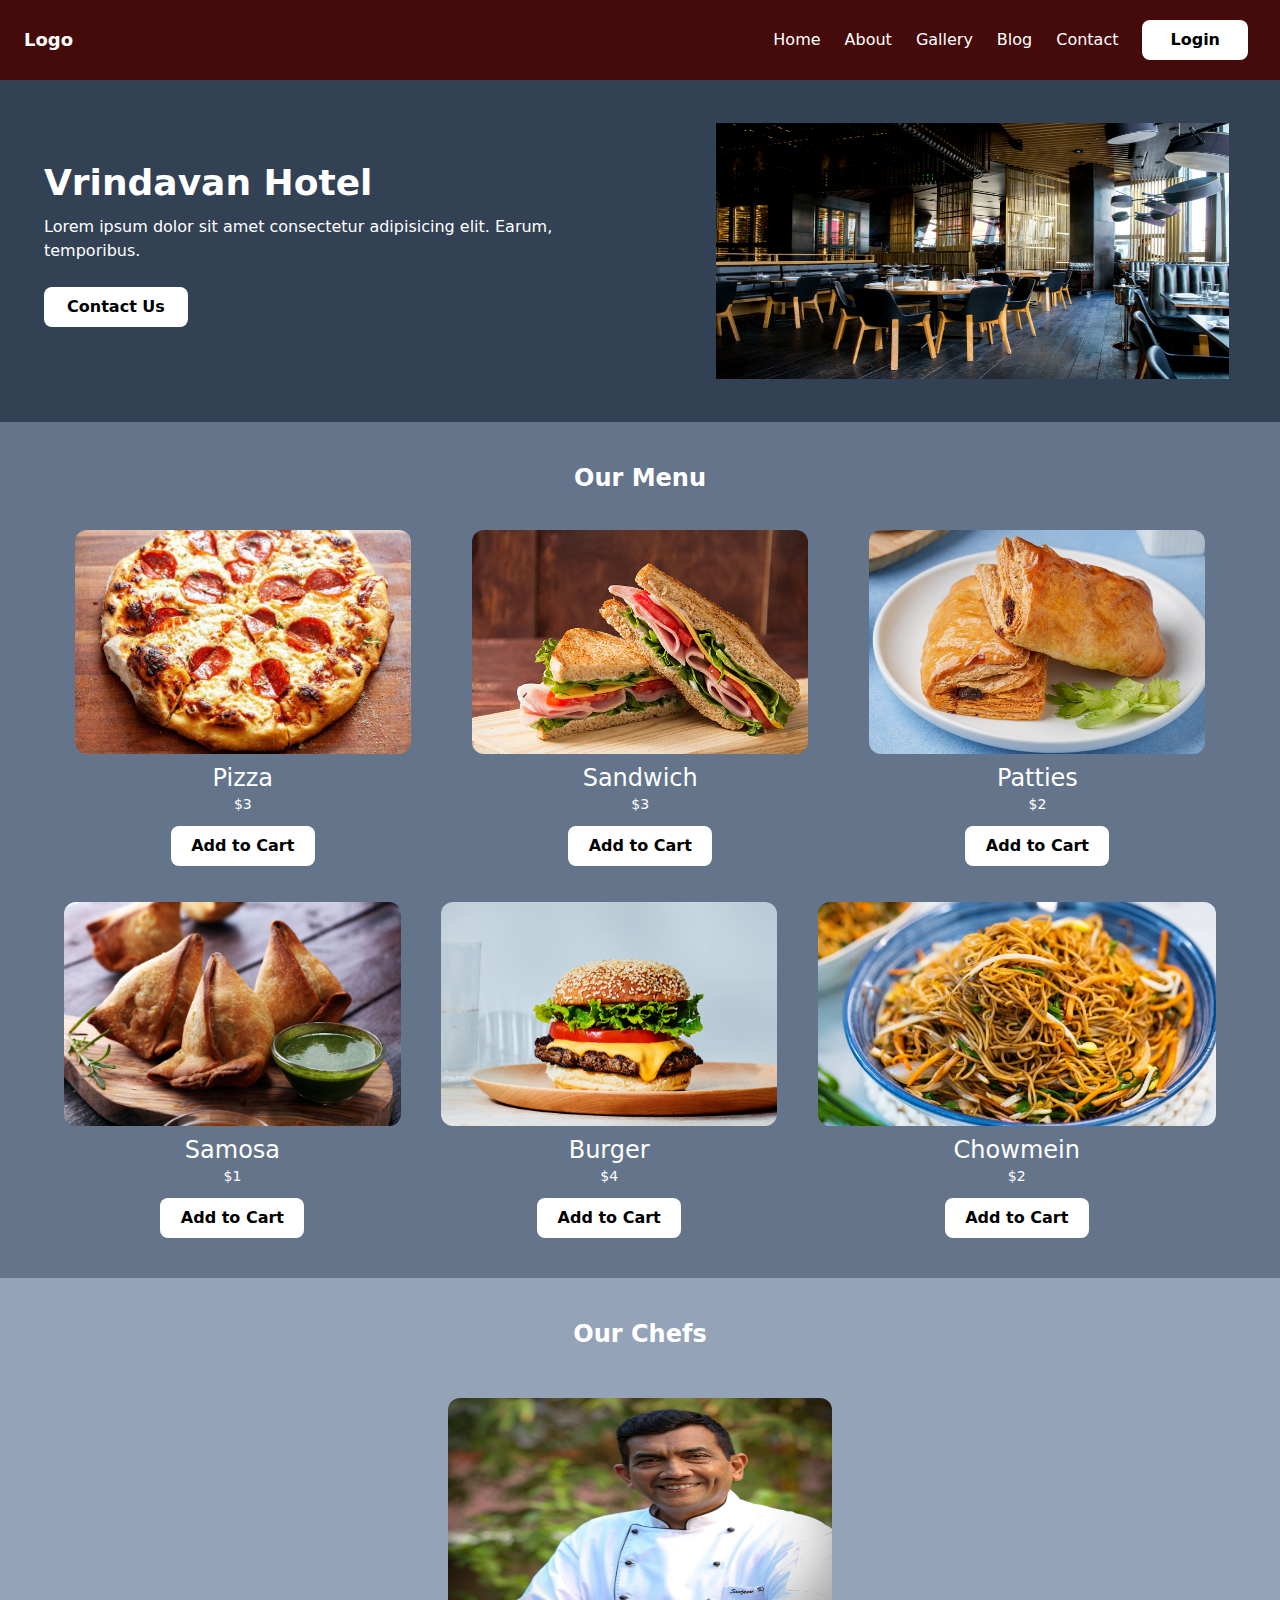
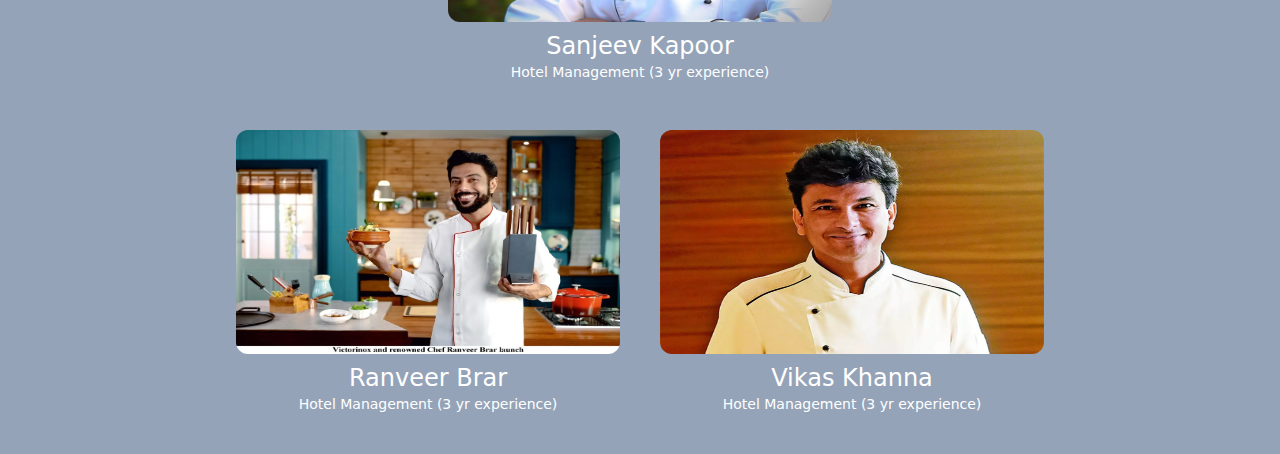
<file: tailwindcss/src/index.html>
<!DOCTYPE html>
<html lang="en">
  <head>
    <meta charset="UTF-8" />
    <meta name="viewport" content="width=device-width, initial-scale=1.0" />
    <title>Tailwind Layout</title>
    <link rel="stylesheet" href="output.css" />
  </head>
  <body>
    <div id="wrapper">
      <header
        class="bg-red-950 flex justify-between items-center text-md text-white">
        <h1 class="mx-6 font-bold text-lg">Logo</h1>
        <ul class="flex p-5 items-center">
          <li class="mx-3"><a href="">Home</a></li>
          <li class="mx-3"><a href="">About</a></li>
          <li class="mx-3"><a href="">Gallery</a></li>
          <li class="mx-3"><a href="">Blog</a></li>
          <li class="mx-3"><a href="">Contact</a></li>
          <li class="mx-3 bg-white text-black rounded-lg px-7 py-2 font-semibold hover:bg-slate-200">
            <a href="">Login</a>
          </li>
        </ul>
      </header>
      <section id="hero" class="bg-slate-700 flex">
        <div class="flex flex-col justify-center mx-6 p-5 w-1/2 text-white">
        <h1 class="text-4xl font-bold">Vrindavan Hotel</h1>
          <p class="my-3">
            Lorem ipsum dolor sit amet consectetur adipisicing elit. Earum, temporibus.
          </p>
          <button class="bg-white text-black w-36 p-2 my-3 rounded-lg font-semibold hover:bg-slate-200">
            Contact Us</button>
        </div>
        <div class="w-1/2 flex items-center justify-center">
          <img src="/tailwindcss/src/images/resturent.jpeg" class="h-3/4 w-5/6">
        </div>
      </section>
      <section class="bg-slate-500">
        <div class="mx-6 p-5 flex flex-col items-center">
        <h1 class="text-white font-bold text-2xl my-5">
            Our Menu
        </h1>
        <div class="flex flex-wrap items-center justify-around">

        <div class="flex flex-col items-center p-2 w-[48%] lg:w-[30%]">
            <img src="/tailwindcss/src/images/pizza.jpg" class="h-56 rounded-xl my-2">
            <p class="text-white text-2xl">Pizza</p>
            <p class="text-white text-sm">$3</p>
            <button class="bg-white text-black w-36 p-2 my-3 rounded-lg font-semibold hover:bg-slate-200">
                Add to Cart
            </button>
        </div>

        <div class="flex flex-col items-center p-2 w-[48%] lg:w-[30%]">
            <img src="/tailwindcss/src/images/sandwich.jpg" class="h-56 rounded-xl my-2">
            <p class="text-white text-2xl">Sandwich</p>
            <p class="text-white text-sm">$3</p>
            <button class="bg-white text-black w-36 p-2 my-3 rounded-lg font-semibold hover:bg-slate-200">
                Add to Cart
            </button>
        </div>

        <div class="flex flex-col items-center p-2 w-[48%] lg:w-[30%]">
            <img src="/tailwindcss/src/images/patties.jpg" class="h-56 rounded-xl my-2">
            <p class="text-white text-2xl">Patties</p>
            <p class="text-white text-sm">$2</p>
            <button class="bg-white text-black w-36 p-2 my-3 rounded-lg font-semibold hover:bg-slate-200">
                Add to Cart
            </button>
        </div>

        <div class="flex flex-col items-center p-2 w-[48%] lg:w-[30%]">
            <img src="/tailwindcss/src/images/samosa.jpg" class="h-56 rounded-xl my-2">
            <p class="text-white text-2xl">Samosa</p>
            <p class="text-white text-sm">$1</p>
            <button class="bg-white text-black w-36 p-2 my-3 rounded-lg font-semibold hover:bg-slate-200">
                Add to Cart
            </button>
        </div>

        <div class="flex flex-col items-center p-2 w-[48%] lg:w-[30%]">
            <img src="/tailwindcss/src/images/burger.webp" class="h-56 rounded-xl my-2">
            <p class="text-white text-2xl">Burger</p>
            <p class="text-white text-sm">$4</p>
            <button class="bg-white text-black w-36 p-2 my-3 rounded-lg font-semibold hover:bg-slate-200">
                Add to Cart
            </button>
        </div>

        <div class="flex flex-col items-center p-2 w-[48%] lg:w-[30%]">
            <img src="/tailwindcss/src/images/chaumin.webp" class="h-56 rounded-xl my-2">
            <p class="text-white text-2xl">Chowmein</p>
            <p class="text-white text-sm">$2</p>
            <button class="bg-white text-black w-36 p-2 my-3 rounded-lg font-semibold hover:bg-slate-200">
                Add to Cart
            </button>
        </div>
   </div>
    </div>
      </section>

      <section class="bg-slate-400">
        <div class="mx-6 p-5 flex flex-col items-center">
            <h1 class="text-white font-bold text-2xl my-5">
                Our Chefs
            </h1>
            <div class="flex flex-wrap items-center justify-around">
                <div class="flex flex-col items-center p-5">
                    <img src="/tailwindcss/src/images/sanjeev.jpg" class="h-56 w-96 rounded-xl my-2">
                    <p class="text-white text-2xl">Sanjeev Kapoor</p>
                    <p class="text-white text-sm">Hotel Management (3 yr experience)</p>
                </div>

                <div class="flex flex-wrap items-center justify-around">
                    <div class="flex flex-col items-center p-5">
                        <img src="/tailwindcss/src/images/ranvir_brar.webp" class="h-56 w-96 rounded-xl my-2">
                        <p class="text-white text-2xl">Ranveer Brar</p>
                        <p class="text-white text-sm">Hotel Management (3 yr experience)</p>
                    </div>

                    <div class="flex flex-wrap items-center justify-around">
                        <div class="flex flex-col items-center p-5">
                            <img src="/tailwindcss/src/images/chef3.jpg" class="h-56 w-96 rounded-xl my-2">
                            <p class="text-white text-2xl">Vikas Khanna</p>
                            <p class="text-white text-sm">Hotel Management (3 yr experience)</p>
                        </div>

            </div>
        </div>
      </section>

    </div>
  </body>
</html>
</file>
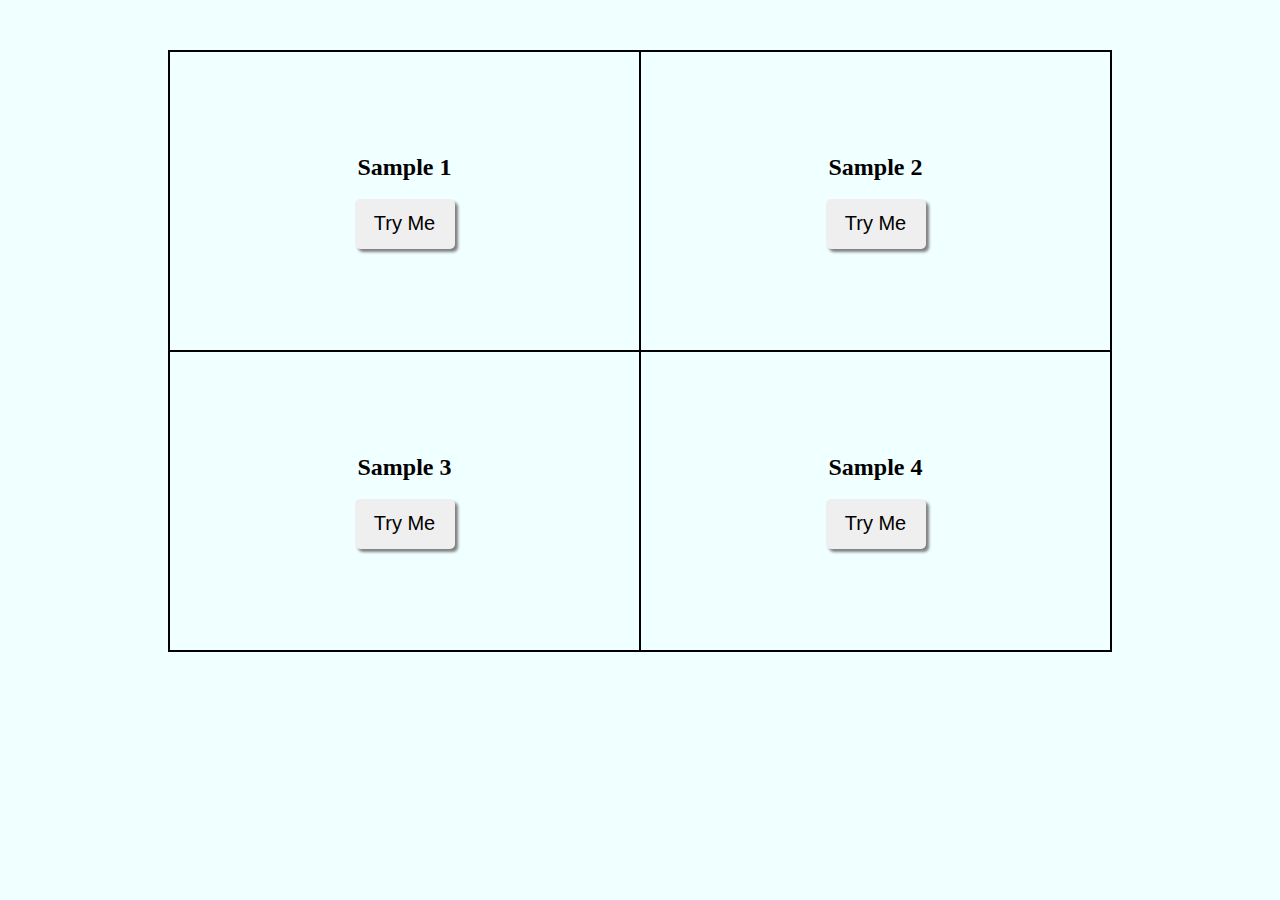
<file: animatedButtons.html>
<!DOCTYPE html>
<html lang="en">
<head>
    <meta charset="UTF-8">
    <meta name="viewport" content="width=device-width, initial-scale=1.0">
    <title>Animated Buttons</title>
    <link rel="stylesheet" href="buttons.css">
</head>
<body>
    <div class="container">
        <div class="box">
            <h2>Sample 1</h2><br>
            <button class="button button1">Try Me</button>
        </div>
        <div class="box">
            <h2>Sample 2</h2><br>
            <button class="button button2">Try Me</button>
        </div>
        <div class="box">
            <h2>Sample 3</h2><br>
            <button class="button button3">Try Me</button>
        </div>
        <div class="box">
            <h2>Sample 4</h2><br>
            <button class="button button4">Try Me</button>
        </div>
    </div>
</body>
</html>
</file>
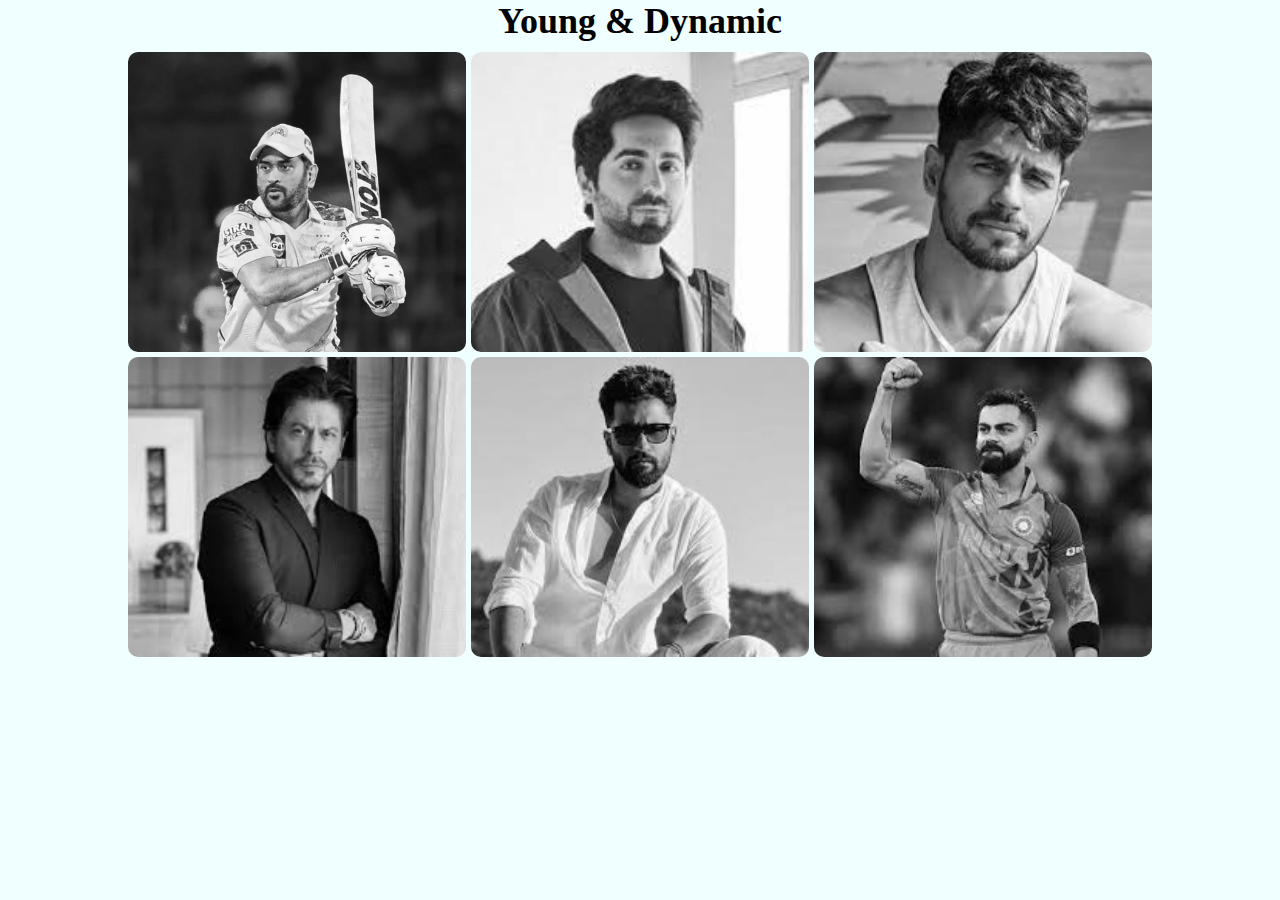
<file: imageGallery.html>
<!DOCTYPE html>
<html lang="en">
<head>
    <meta charset="UTF-8">
    <meta name="viewport" content="width=device-width, initial-scale=1.0">
    <title>Image Gallery</title>
    <link rel="stylesheet" href="imageGallery.css">
    <link rel="stylesheet" href="https://cdnjs.cloudflare.com/ajax/libs/font-awesome/6.7.2/css/all.min.css" integrity="sha512-Evv84Mr4kqVGRNSgIGL/F/aIDqQb7xQ2vcrdIwxfjThSH8CSR7PBEakCr51Ck+w+/U6swU2Im1vVX0SVk9ABhg==" crossorigin="anonymous" referrerpolicy="no-referrer" />
</head>
<body>
    <h1>Young & Dynamic</h1>
    <div id="gallery">
        <div class="container">
            <img src="/images/dhoni.webp" alt="">
            <div class="popup">
                <h2>MS Dhoni</h2>
                <div class="icons">
                    <i class="fa-brands fa-instagram"></i>
                    <i class="fa-brands fa-twitter"></i>
                </div>
            </div>
        </div>
        <div class="container">
            <img src="/images/aayushmaan.jpeg" alt="">
            <div class="popup">
                <h2>Aayushmaan Khurana</h2>
                <div class="icons">
                    <i class="fa-brands fa-instagram"></i>
                    <i class="fa-brands fa-twitter"></i>
                </div>
            </div>
        </div>
        <div class="container">
            <img src="images/sidharth.jpeg" alt="">
            <div class="popup">
                <h2>Sidharth Malhotra</h2>
                <div class="icons">
                    <i class="fa-brands fa-instagram"></i>
                    <i class="fa-brands fa-twitter"></i>
                </div>
            </div>
        </div>
        <div class="container">
            <img src="images/srk.jpeg" alt="">
            <div class="popup">
                <h2>Shah Rukh Khan</h2>
                <div class="icons">
                    <i class="fa-brands fa-instagram"></i>
                    <i class="fa-brands fa-twitter"></i>
                </div>
            </div>
        </div>
        <div class="container">
            <img src="/images/vicky.jpeg" alt="">
            <div class="popup">
                <h2>Vicky Kaushal</h2>
                <div class="icons">
                <i class="fa-brands fa-instagram"></i>
                    <i class="fa-brands fa-twitter"></i>
                </div>
            </div>
        </div>
        <div class="container">
            <img src="/images/virat.jpeg" alt="">
            <div class="popup">
                <h2>Virat Kohli</h2>
                <div class="icons">
                    <i class="fa-brands fa-instagram"></i>
                    <i class="fa-brands fa-twitter"></i>
                </div>
            </div>
        </div>
    </div>
</body>
</html>
</file>
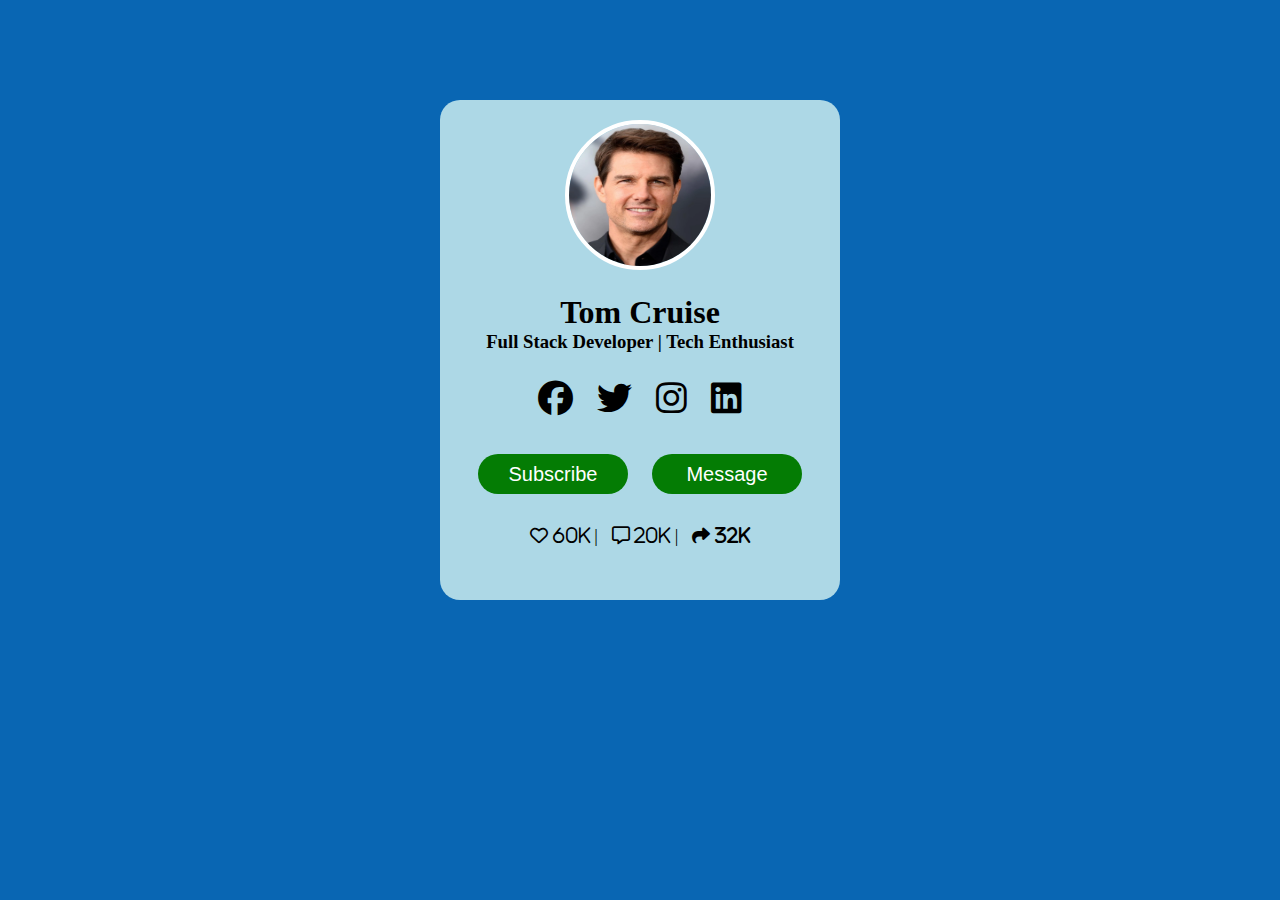
<file: profileCard.html>
<!DOCTYPE html>
<html lang="en">
  <head>
    <meta charset="UTF-8" />
    <meta name="viewport" content="width=device-width, initial-scale=1.0" />
    <title>Profile Card</title>
    <link rel="stylesheet" href="profile.css" />
    <link
      rel="stylesheet"
      href="https://cdnjs.cloudflare.com/ajax/libs/font-awesome/6.7.2/css/all.min.css"
      integrity="sha512-Evv84Mr4kqVGRNSgIGL/F/aIDqQb7xQ2vcrdIwxfjThSH8CSR7PBEakCr51Ck+w+/U6swU2Im1vVX0SVk9ABhg=="
      crossorigin="anonymous"
      referrerpolicy="no-referrer"
    />
  </head>
  <body>
    <div class="container">
      <img src="/images/tc.webp" alt="" />
      <h1>Tom Cruise</h1>
      <h3>Full Stack Developer | Tech Enthusiast</h3><br>
      <div class="icons">
      <i class="fa-brands fa-facebook"></i>
      <i class="fa-brands fa-twitter"></i>
      <i class="fa-brands fa-instagram"></i>
      <i class="fa-brands fa-linkedin"></i></div><br>

      <button class="button">Subscribe</button>
      <button class="button">Message</button><br><br>
       
      <div class="ic">
      <i class="fa-regular fa-heart"> 60K  |</i>
      <i class="fa-regular fa-message"> 20K  |</i>
      <i class="fa-solid fa-share"> 32K</i></div>
    </div>
  </body>
</html>
</file>
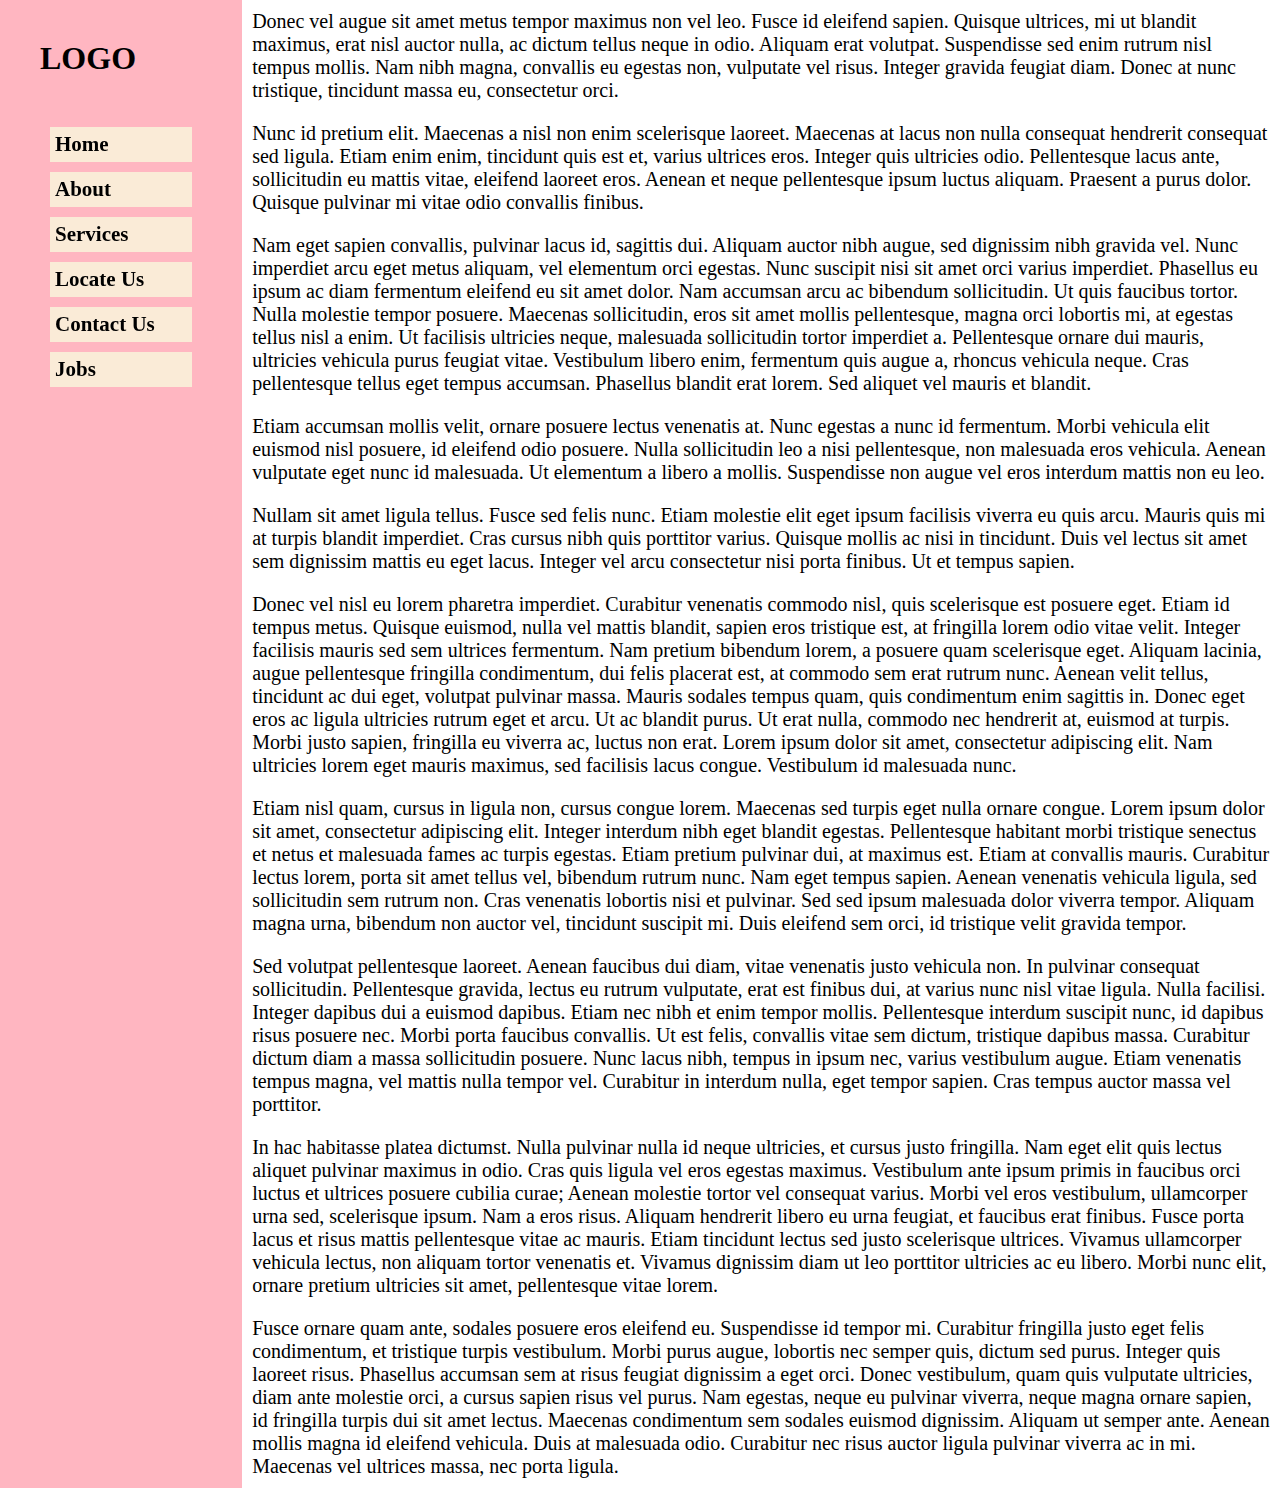
<file: stickySidebar.html>
<!DOCTYPE html>
<html lang="en">
  <head>
    <meta charset="UTF-8" />
    <meta name="viewport" content="width=device-width, initial-scale=1.0" />
    <title>Sticky Sidebar</title>
    <link rel="stylesheet" href="sideBar.css" />
  </head>
  <body>
    <div class="container">
      <div class="sidebar">
        <h1>LOGO</h1>
        <nav class="navbar">
          <ul>
            <li><a href="">Home</a></li>
            <li><a href="">About</a></li>
            <li><a href="">Services</a></li>
            <li><a href="">Locate Us</a></li>
            <li><a href="">Contact Us</a></li>
            <li><a href="">Jobs</a></li>
          </ul>
        </nav>
      </div>
      <div class="content">
        <p>
          Donec vel augue sit amet metus tempor maximus non vel leo. Fusce id
          eleifend sapien. Quisque ultrices, mi ut blandit maximus, erat nisl
          auctor nulla, ac dictum tellus neque in odio. Aliquam erat volutpat.
          Suspendisse sed enim rutrum nisl tempus mollis. Nam nibh magna,
          convallis eu egestas non, vulputate vel risus. Integer gravida feugiat
          diam. Donec at nunc tristique, tincidunt massa eu, consectetur orci.
        </p>
        <p>
          Nunc id pretium elit. Maecenas a nisl non enim scelerisque laoreet.
          Maecenas at lacus non nulla consequat hendrerit consequat sed ligula.
          Etiam enim enim, tincidunt quis est et, varius ultrices eros. Integer
          quis ultricies odio. Pellentesque lacus ante, sollicitudin eu mattis
          vitae, eleifend laoreet eros. Aenean et neque pellentesque ipsum
          luctus aliquam. Praesent a purus dolor. Quisque pulvinar mi vitae odio
          convallis finibus.
        </p>
        <p>
          Nam eget sapien convallis, pulvinar lacus id, sagittis dui. Aliquam
          auctor nibh augue, sed dignissim nibh gravida vel. Nunc imperdiet arcu
          eget metus aliquam, vel elementum orci egestas. Nunc suscipit nisi sit
          amet orci varius imperdiet. Phasellus eu ipsum ac diam fermentum
          eleifend eu sit amet dolor. Nam accumsan arcu ac bibendum
          sollicitudin. Ut quis faucibus tortor. Nulla molestie tempor posuere.
          Maecenas sollicitudin, eros sit amet mollis pellentesque, magna orci
          lobortis mi, at egestas tellus nisl a enim. Ut facilisis ultricies
          neque, malesuada sollicitudin tortor imperdiet a. Pellentesque ornare
          dui mauris, ultricies vehicula purus feugiat vitae. Vestibulum libero
          enim, fermentum quis augue a, rhoncus vehicula neque. Cras
          pellentesque tellus eget tempus accumsan. Phasellus blandit erat
          lorem. Sed aliquet vel mauris et blandit.
        </p>
        <p>
          Etiam accumsan mollis velit, ornare posuere lectus venenatis at. Nunc
          egestas a nunc id fermentum. Morbi vehicula elit euismod nisl posuere,
          id eleifend odio posuere. Nulla sollicitudin leo a nisi pellentesque,
          non malesuada eros vehicula. Aenean vulputate eget nunc id malesuada.
          Ut elementum a libero a mollis. Suspendisse non augue vel eros
          interdum mattis non eu leo.
        </p>
        <p>
          Nullam sit amet ligula tellus. Fusce sed felis nunc. Etiam molestie
          elit eget ipsum facilisis viverra eu quis arcu. Mauris quis mi at
          turpis blandit imperdiet. Cras cursus nibh quis porttitor varius.
          Quisque mollis ac nisi in tincidunt. Duis vel lectus sit amet sem
          dignissim mattis eu eget lacus. Integer vel arcu consectetur nisi
          porta finibus. Ut et tempus sapien.
        </p>
        <p>
          Donec vel nisl eu lorem pharetra imperdiet. Curabitur venenatis
          commodo nisl, quis scelerisque est posuere eget. Etiam id tempus
          metus. Quisque euismod, nulla vel mattis blandit, sapien eros
          tristique est, at fringilla lorem odio vitae velit. Integer facilisis
          mauris sed sem ultrices fermentum. Nam pretium bibendum lorem, a
          posuere quam scelerisque eget. Aliquam lacinia, augue pellentesque
          fringilla condimentum, dui felis placerat est, at commodo sem erat
          rutrum nunc. Aenean velit tellus, tincidunt ac dui eget, volutpat
          pulvinar massa. Mauris sodales tempus quam, quis condimentum enim
          sagittis in. Donec eget eros ac ligula ultricies rutrum eget et arcu.
          Ut ac blandit purus. Ut erat nulla, commodo nec hendrerit at, euismod
          at turpis. Morbi justo sapien, fringilla eu viverra ac, luctus non
          erat. Lorem ipsum dolor sit amet, consectetur adipiscing elit. Nam
          ultricies lorem eget mauris maximus, sed facilisis lacus congue.
          Vestibulum id malesuada nunc.
        </p>
        <p>
          Etiam nisl quam, cursus in ligula non, cursus congue lorem. Maecenas
          sed turpis eget nulla ornare congue. Lorem ipsum dolor sit amet,
          consectetur adipiscing elit. Integer interdum nibh eget blandit
          egestas. Pellentesque habitant morbi tristique senectus et netus et
          malesuada fames ac turpis egestas. Etiam pretium pulvinar dui, at
          maximus est. Etiam at convallis mauris. Curabitur lectus lorem, porta
          sit amet tellus vel, bibendum rutrum nunc. Nam eget tempus sapien.
          Aenean venenatis vehicula ligula, sed sollicitudin sem rutrum non.
          Cras venenatis lobortis nisi et pulvinar. Sed sed ipsum malesuada
          dolor viverra tempor. Aliquam magna urna, bibendum non auctor vel,
          tincidunt suscipit mi. Duis eleifend sem orci, id tristique velit
          gravida tempor.
        </p>
        <p>
          Sed volutpat pellentesque laoreet. Aenean faucibus dui diam, vitae
          venenatis justo vehicula non. In pulvinar consequat sollicitudin.
          Pellentesque gravida, lectus eu rutrum vulputate, erat est finibus
          dui, at varius nunc nisl vitae ligula. Nulla facilisi. Integer dapibus
          dui a euismod dapibus. Etiam nec nibh et enim tempor mollis.
          Pellentesque interdum suscipit nunc, id dapibus risus posuere nec.
          Morbi porta faucibus convallis. Ut est felis, convallis vitae sem
          dictum, tristique dapibus massa. Curabitur dictum diam a massa
          sollicitudin posuere. Nunc lacus nibh, tempus in ipsum nec, varius
          vestibulum augue. Etiam venenatis tempus magna, vel mattis nulla
          tempor vel. Curabitur in interdum nulla, eget tempor sapien. Cras
          tempus auctor massa vel porttitor.
        </p>
        <p>
          In hac habitasse platea dictumst. Nulla pulvinar nulla id neque
          ultricies, et cursus justo fringilla. Nam eget elit quis lectus
          aliquet pulvinar maximus in odio. Cras quis ligula vel eros egestas
          maximus. Vestibulum ante ipsum primis in faucibus orci luctus et
          ultrices posuere cubilia curae; Aenean molestie tortor vel consequat
          varius. Morbi vel eros vestibulum, ullamcorper urna sed, scelerisque
          ipsum. Nam a eros risus. Aliquam hendrerit libero eu urna feugiat, et
          faucibus erat finibus. Fusce porta lacus et risus mattis pellentesque
          vitae ac mauris. Etiam tincidunt lectus sed justo scelerisque
          ultrices. Vivamus ullamcorper vehicula lectus, non aliquam tortor
          venenatis et. Vivamus dignissim diam ut leo porttitor ultricies ac eu
          libero. Morbi nunc elit, ornare pretium ultricies sit amet,
          pellentesque vitae lorem.
        </p>
        <p>
          Fusce ornare quam ante, sodales posuere eros eleifend eu. Suspendisse
          id tempor mi. Curabitur fringilla justo eget felis condimentum, et
          tristique turpis vestibulum. Morbi purus augue, lobortis nec semper
          quis, dictum sed purus. Integer quis laoreet risus. Phasellus accumsan
          sem at risus feugiat dignissim a eget orci. Donec vestibulum, quam
          quis vulputate ultricies, diam ante molestie orci, a cursus sapien
          risus vel purus. Nam egestas, neque eu pulvinar viverra, neque magna
          ornare sapien, id fringilla turpis dui sit amet lectus. Maecenas
          condimentum sem sodales euismod dignissim. Aliquam ut semper ante.
          Aenean mollis magna id eleifend vehicula. Duis at malesuada odio.
          Curabitur nec risus auctor ligula pulvinar viverra ac in mi. Maecenas
          vel ultrices massa, nec porta ligula.
        </p>
      </div>
    </div>
  </body>
</html>
</file>
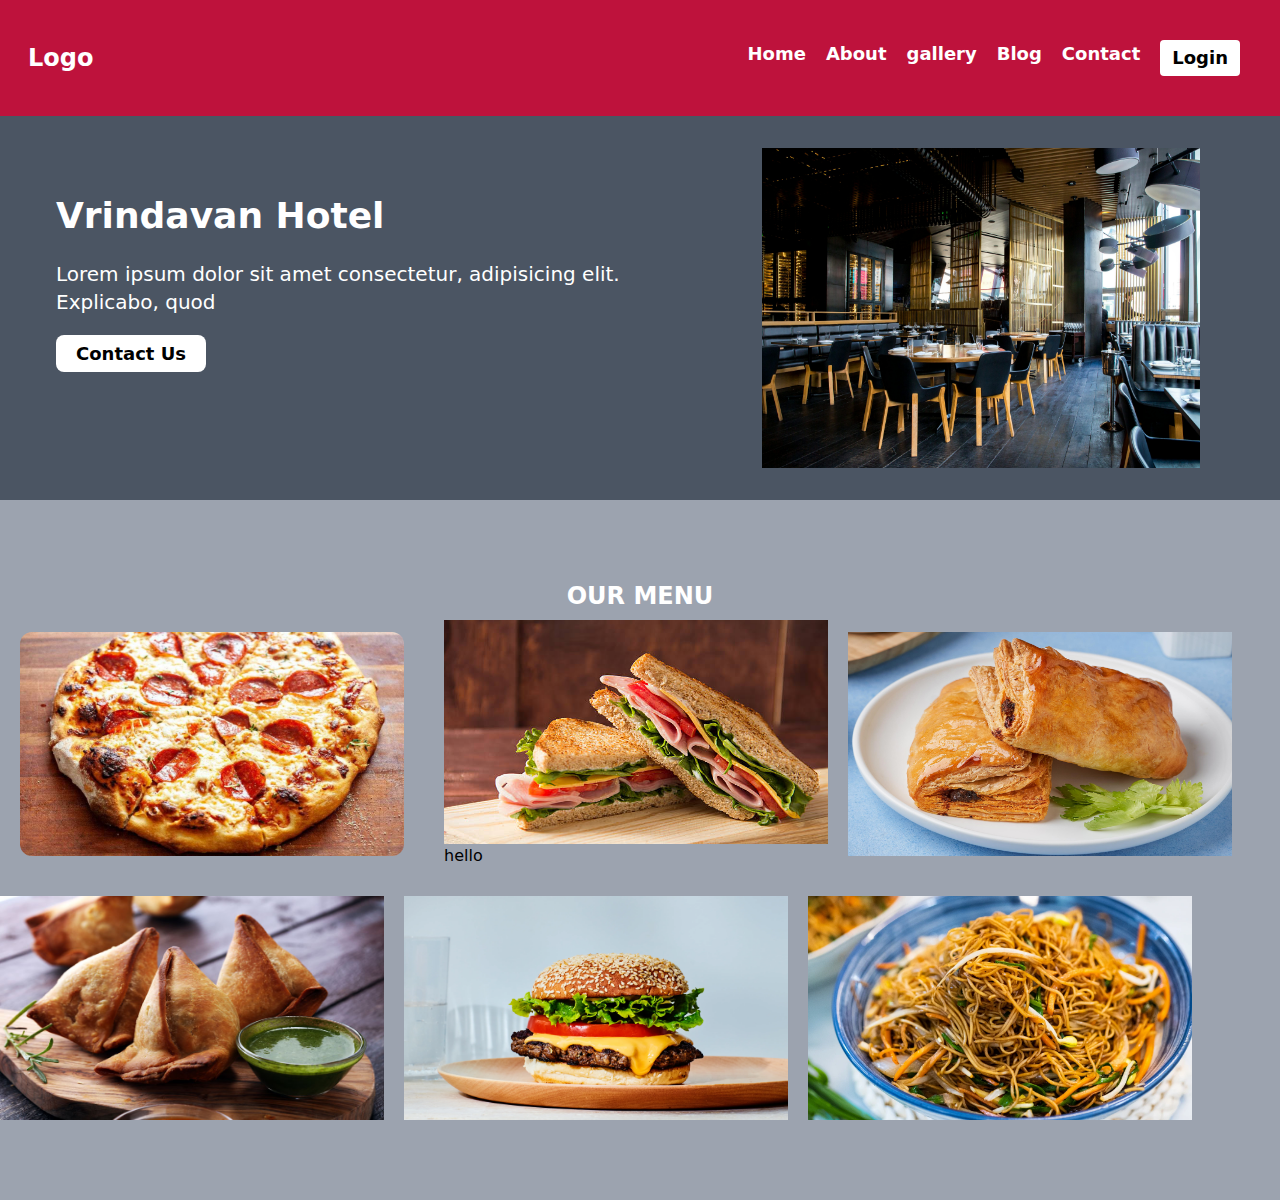
<file: tailwindcss/src/i.html>
<!DOCTYPE html>
<html lang="en">
<head>
    <meta charset="UTF-8">
    <meta name="viewport" content="width=device-width, initial-scale=1.0">
    <title>Tailwind layout</title>
    <link rel="stylesheet" href="output.css">
</head>
<body>
    <div id="wrapper">
    <header class="bg-rose-700 flex justify-between items-center text-lg text-white px-2 py-2"><h1 class="m-5 font-bold text-2xl">Logo</h1>
    <ul class="flex p-8 gap-5 font-bold">
        <li><a href="">Home</a></li>
        <li><a href="">About</a></li>
        <li><a href="">gallery</a></li>
        <li><a href="">Blog</a></li>
        <li><a href="">Contact</a></li>
        <li class="bg-white text-black rounded px-3 py-1 hover:bg-black hover:text-white"><a href="">Login</a></li>
    </ul>
    </header>
<section id="hero" class="bg-gray-600 py-8 px-12 flex">
    
    <div class="flex-center mx-2 space-between w-2/4 my-12">
        <h1 class="text-4xl	 text-white font-bold">Vrindavan Hotel</h1>
        <p class="text-xl text-white my-6" >
        Lorem ipsum dolor sit amet consectetur, adipisicing elit. Explicabo, quod</p>
        <a class="text-black bg-white px-5 rounded-lg text-lg py-2 font-semibold hover:bg-black hover:text-white" href="">Contact Us</a>
        </div>
    <div class="w-2/4"><img src="/tailwindcss/src/images/resturent.jpeg" alt="" class="w-3/4 ml-auto mr-8 h-80"></div></div>
<div class="bg-gray-400 py-20">
<h1 class="text-center text-white font-bold text-2xl">OUR MENU</h1>
<div class="ph flex flex-wrap gap-5 items-center">
    <div class="flex flex-col items-center p-5"><img class="h-56 w-96 rounded-xl my-" src="/tailwindcss/src/images/pizza.jpg" alt=""></div>
    <div ><img class="w-96 h-56" src="/tailwindcss/src/images/sandwich.jpg" alt="">hello</div>
    <div ><img class="w-96 h-56" src="/tailwindcss/src/images/patties.jpg" alt=""></div>
    <div ><img class="w-96 h-56" src="/tailwindcss/src/images/samosa.jpg" alt=""></div>
    <div ><img class="w-96 h-56" src="/tailwindcss/src/images/burger.webp" alt=""></div>
    <div ><img class="w-96 h-56" src="/tailwindcss/src/images/chaumin.webp" alt=""></div>
</div>
</div>


</section>
</div>
</body>
</html>
</file>
<file: tailwindcss/src/output.css>
*, ::before, ::after {
  --tw-border-spacing-x: 0;
  --tw-border-spacing-y: 0;
  --tw-translate-x: 0;
  --tw-translate-y: 0;
  --tw-rotate: 0;
  --tw-skew-x: 0;
  --tw-skew-y: 0;
  --tw-scale-x: 1;
  --tw-scale-y: 1;
  --tw-pan-x:  ;
  --tw-pan-y:  ;
  --tw-pinch-zoom:  ;
  --tw-scroll-snap-strictness: proximity;
  --tw-gradient-from-position:  ;
  --tw-gradient-via-position:  ;
  --tw-gradient-to-position:  ;
  --tw-ordinal:  ;
  --tw-slashed-zero:  ;
  --tw-numeric-figure:  ;
  --tw-numeric-spacing:  ;
  --tw-numeric-fraction:  ;
  --tw-ring-inset:  ;
  --tw-ring-offset-width: 0px;
  --tw-ring-offset-color: #fff;
  --tw-ring-color: rgb(59 130 246 / 0.5);
  --tw-ring-offset-shadow: 0 0 #0000;
  --tw-ring-shadow: 0 0 #0000;
  --tw-shadow: 0 0 #0000;
  --tw-shadow-colored: 0 0 #0000;
  --tw-blur:  ;
  --tw-brightness:  ;
  --tw-contrast:  ;
  --tw-grayscale:  ;
  --tw-hue-rotate:  ;
  --tw-invert:  ;
  --tw-saturate:  ;
  --tw-sepia:  ;
  --tw-drop-shadow:  ;
  --tw-backdrop-blur:  ;
  --tw-backdrop-brightness:  ;
  --tw-backdrop-contrast:  ;
  --tw-backdrop-grayscale:  ;
  --tw-backdrop-hue-rotate:  ;
  --tw-backdrop-invert:  ;
  --tw-backdrop-opacity:  ;
  --tw-backdrop-saturate:  ;
  --tw-backdrop-sepia:  ;
  --tw-contain-size:  ;
  --tw-contain-layout:  ;
  --tw-contain-paint:  ;
  --tw-contain-style:  ;
}

::backdrop {
  --tw-border-spacing-x: 0;
  --tw-border-spacing-y: 0;
  --tw-translate-x: 0;
  --tw-translate-y: 0;
  --tw-rotate: 0;
  --tw-skew-x: 0;
  --tw-skew-y: 0;
  --tw-scale-x: 1;
  --tw-scale-y: 1;
  --tw-pan-x:  ;
  --tw-pan-y:  ;
  --tw-pinch-zoom:  ;
  --tw-scroll-snap-strictness: proximity;
  --tw-gradient-from-position:  ;
  --tw-gradient-via-position:  ;
  --tw-gradient-to-position:  ;
  --tw-ordinal:  ;
  --tw-slashed-zero:  ;
  --tw-numeric-figure:  ;
  --tw-numeric-spacing:  ;
  --tw-numeric-fraction:  ;
  --tw-ring-inset:  ;
  --tw-ring-offset-width: 0px;
  --tw-ring-offset-color: #fff;
  --tw-ring-color: rgb(59 130 246 / 0.5);
  --tw-ring-offset-shadow: 0 0 #0000;
  --tw-ring-shadow: 0 0 #0000;
  --tw-shadow: 0 0 #0000;
  --tw-shadow-colored: 0 0 #0000;
  --tw-blur:  ;
  --tw-brightness:  ;
  --tw-contrast:  ;
  --tw-grayscale:  ;
  --tw-hue-rotate:  ;
  --tw-invert:  ;
  --tw-saturate:  ;
  --tw-sepia:  ;
  --tw-drop-shadow:  ;
  --tw-backdrop-blur:  ;
  --tw-backdrop-brightness:  ;
  --tw-backdrop-contrast:  ;
  --tw-backdrop-grayscale:  ;
  --tw-backdrop-hue-rotate:  ;
  --tw-backdrop-invert:  ;
  --tw-backdrop-opacity:  ;
  --tw-backdrop-saturate:  ;
  --tw-backdrop-sepia:  ;
  --tw-contain-size:  ;
  --tw-contain-layout:  ;
  --tw-contain-paint:  ;
  --tw-contain-style:  ;
}

/*
! tailwindcss v3.4.17 | MIT License | https://tailwindcss.com
*/

/*
1. Prevent padding and border from affecting element width. (https://github.com/mozdevs/cssremedy/issues/4)
2. Allow adding a border to an element by just adding a border-width. (https://github.com/tailwindcss/tailwindcss/pull/116)
*/

*,
::before,
::after {
  box-sizing: border-box;
  /* 1 */
  border-width: 0;
  /* 2 */
  border-style: solid;
  /* 2 */
  border-color: #e5e7eb;
  /* 2 */
}

::before,
::after {
  --tw-content: '';
}

/*
1. Use a consistent sensible line-height in all browsers.
2. Prevent adjustments of font size after orientation changes in iOS.
3. Use a more readable tab size.
4. Use the user's configured `sans` font-family by default.
5. Use the user's configured `sans` font-feature-settings by default.
6. Use the user's configured `sans` font-variation-settings by default.
7. Disable tap highlights on iOS
*/

html,
:host {
  line-height: 1.5;
  /* 1 */
  -webkit-text-size-adjust: 100%;
  /* 2 */
  -moz-tab-size: 4;
  /* 3 */
  -o-tab-size: 4;
     tab-size: 4;
  /* 3 */
  font-family: ui-sans-serif, system-ui, sans-serif, "Apple Color Emoji", "Segoe UI Emoji", "Segoe UI Symbol", "Noto Color Emoji";
  /* 4 */
  font-feature-settings: normal;
  /* 5 */
  font-variation-settings: normal;
  /* 6 */
  -webkit-tap-highlight-color: transparent;
  /* 7 */
}

/*
1. Remove the margin in all browsers.
2. Inherit line-height from `html` so users can set them as a class directly on the `html` element.
*/

body {
  margin: 0;
  /* 1 */
  line-height: inherit;
  /* 2 */
}

/*
1. Add the correct height in Firefox.
2. Correct the inheritance of border color in Firefox. (https://bugzilla.mozilla.org/show_bug.cgi?id=190655)
3. Ensure horizontal rules are visible by default.
*/

hr {
  height: 0;
  /* 1 */
  color: inherit;
  /* 2 */
  border-top-width: 1px;
  /* 3 */
}

/*
Add the correct text decoration in Chrome, Edge, and Safari.
*/

abbr:where([title]) {
  -webkit-text-decoration: underline dotted;
          text-decoration: underline dotted;
}

/*
Remove the default font size and weight for headings.
*/

h1,
h2,
h3,
h4,
h5,
h6 {
  font-size: inherit;
  font-weight: inherit;
}

/*
Reset links to optimize for opt-in styling instead of opt-out.
*/

a {
  color: inherit;
  text-decoration: inherit;
}

/*
Add the correct font weight in Edge and Safari.
*/

b,
strong {
  font-weight: bolder;
}

/*
1. Use the user's configured `mono` font-family by default.
2. Use the user's configured `mono` font-feature-settings by default.
3. Use the user's configured `mono` font-variation-settings by default.
4. Correct the odd `em` font sizing in all browsers.
*/

code,
kbd,
samp,
pre {
  font-family: ui-monospace, SFMono-Regular, Menlo, Monaco, Consolas, "Liberation Mono", "Courier New", monospace;
  /* 1 */
  font-feature-settings: normal;
  /* 2 */
  font-variation-settings: normal;
  /* 3 */
  font-size: 1em;
  /* 4 */
}

/*
Add the correct font size in all browsers.
*/

small {
  font-size: 80%;
}

/*
Prevent `sub` and `sup` elements from affecting the line height in all browsers.
*/

sub,
sup {
  font-size: 75%;
  line-height: 0;
  position: relative;
  vertical-align: baseline;
}

sub {
  bottom: -0.25em;
}

sup {
  top: -0.5em;
}

/*
1. Remove text indentation from table contents in Chrome and Safari. (https://bugs.chromium.org/p/chromium/issues/detail?id=999088, https://bugs.webkit.org/show_bug.cgi?id=201297)
2. Correct table border color inheritance in all Chrome and Safari. (https://bugs.chromium.org/p/chromium/issues/detail?id=935729, https://bugs.webkit.org/show_bug.cgi?id=195016)
3. Remove gaps between table borders by default.
*/

table {
  text-indent: 0;
  /* 1 */
  border-color: inherit;
  /* 2 */
  border-collapse: collapse;
  /* 3 */
}

/*
1. Change the font styles in all browsers.
2. Remove the margin in Firefox and Safari.
3. Remove default padding in all browsers.
*/

button,
input,
optgroup,
select,
textarea {
  font-family: inherit;
  /* 1 */
  font-feature-settings: inherit;
  /* 1 */
  font-variation-settings: inherit;
  /* 1 */
  font-size: 100%;
  /* 1 */
  font-weight: inherit;
  /* 1 */
  line-height: inherit;
  /* 1 */
  letter-spacing: inherit;
  /* 1 */
  color: inherit;
  /* 1 */
  margin: 0;
  /* 2 */
  padding: 0;
  /* 3 */
}

/*
Remove the inheritance of text transform in Edge and Firefox.
*/

button,
select {
  text-transform: none;
}

/*
1. Correct the inability to style clickable types in iOS and Safari.
2. Remove default button styles.
*/

button,
input:where([type='button']),
input:where([type='reset']),
input:where([type='submit']) {
  -webkit-appearance: button;
  /* 1 */
  background-color: transparent;
  /* 2 */
  background-image: none;
  /* 2 */
}

/*
Use the modern Firefox focus style for all focusable elements.
*/

:-moz-focusring {
  outline: auto;
}

/*
Remove the additional `:invalid` styles in Firefox. (https://github.com/mozilla/gecko-dev/blob/2f9eacd9d3d995c937b4251a5557d95d494c9be1/layout/style/res/forms.css#L728-L737)
*/

:-moz-ui-invalid {
  box-shadow: none;
}

/*
Add the correct vertical alignment in Chrome and Firefox.
*/

progress {
  vertical-align: baseline;
}

/*
Correct the cursor style of increment and decrement buttons in Safari.
*/

::-webkit-inner-spin-button,
::-webkit-outer-spin-button {
  height: auto;
}

/*
1. Correct the odd appearance in Chrome and Safari.
2. Correct the outline style in Safari.
*/

[type='search'] {
  -webkit-appearance: textfield;
  /* 1 */
  outline-offset: -2px;
  /* 2 */
}

/*
Remove the inner padding in Chrome and Safari on macOS.
*/

::-webkit-search-decoration {
  -webkit-appearance: none;
}

/*
1. Correct the inability to style clickable types in iOS and Safari.
2. Change font properties to `inherit` in Safari.
*/

::-webkit-file-upload-button {
  -webkit-appearance: button;
  /* 1 */
  font: inherit;
  /* 2 */
}

/*
Add the correct display in Chrome and Safari.
*/

summary {
  display: list-item;
}

/*
Removes the default spacing and border for appropriate elements.
*/

blockquote,
dl,
dd,
h1,
h2,
h3,
h4,
h5,
h6,
hr,
figure,
p,
pre {
  margin: 0;
}

fieldset {
  margin: 0;
  padding: 0;
}

legend {
  padding: 0;
}

ol,
ul,
menu {
  list-style: none;
  margin: 0;
  padding: 0;
}

/*
Reset default styling for dialogs.
*/

dialog {
  padding: 0;
}

/*
Prevent resizing textareas horizontally by default.
*/

textarea {
  resize: vertical;
}

/*
1. Reset the default placeholder opacity in Firefox. (https://github.com/tailwindlabs/tailwindcss/issues/3300)
2. Set the default placeholder color to the user's configured gray 400 color.
*/

input::-moz-placeholder, textarea::-moz-placeholder {
  opacity: 1;
  /* 1 */
  color: #9ca3af;
  /* 2 */
}

input::placeholder,
textarea::placeholder {
  opacity: 1;
  /* 1 */
  color: #9ca3af;
  /* 2 */
}

/*
Set the default cursor for buttons.
*/

button,
[role="button"] {
  cursor: pointer;
}

/*
Make sure disabled buttons don't get the pointer cursor.
*/

:disabled {
  cursor: default;
}

/*
1. Make replaced elements `display: block` by default. (https://github.com/mozdevs/cssremedy/issues/14)
2. Add `vertical-align: middle` to align replaced elements more sensibly by default. (https://github.com/jensimmons/cssremedy/issues/14#issuecomment-634934210)
   This can trigger a poorly considered lint error in some tools but is included by design.
*/

img,
svg,
video,
canvas,
audio,
iframe,
embed,
object {
  display: block;
  /* 1 */
  vertical-align: middle;
  /* 2 */
}

/*
Constrain images and videos to the parent width and preserve their intrinsic aspect ratio. (https://github.com/mozdevs/cssremedy/issues/14)
*/

img,
video {
  max-width: 100%;
  height: auto;
}

/* Make elements with the HTML hidden attribute stay hidden by default */

[hidden]:where(:not([hidden="until-found"])) {
  display: none;
}

.m-5 {
  margin: 1.25rem;
}

.mx-2 {
  margin-left: 0.5rem;
  margin-right: 0.5rem;
}

.mx-3 {
  margin-left: 0.75rem;
  margin-right: 0.75rem;
}

.mx-6 {
  margin-left: 1.5rem;
  margin-right: 1.5rem;
}

.my-12 {
  margin-top: 3rem;
  margin-bottom: 3rem;
}

.my-2 {
  margin-top: 0.5rem;
  margin-bottom: 0.5rem;
}

.my-3 {
  margin-top: 0.75rem;
  margin-bottom: 0.75rem;
}

.my-5 {
  margin-top: 1.25rem;
  margin-bottom: 1.25rem;
}

.my-6 {
  margin-top: 1.5rem;
  margin-bottom: 1.5rem;
}

.ml-auto {
  margin-left: auto;
}

.mr-8 {
  margin-right: 2rem;
}

.flex {
  display: flex;
}

.h-3\/4 {
  height: 75%;
}

.h-56 {
  height: 14rem;
}

.h-80 {
  height: 20rem;
}

.w-1\/2 {
  width: 50%;
}

.w-2\/4 {
  width: 50%;
}

.w-3\/4 {
  width: 75%;
}

.w-36 {
  width: 9rem;
}

.w-5\/6 {
  width: 83.333333%;
}

.w-96 {
  width: 24rem;
}

.flex-col {
  flex-direction: column;
}

.flex-wrap {
  flex-wrap: wrap;
}

.items-center {
  align-items: center;
}

.justify-center {
  justify-content: center;
}

.justify-between {
  justify-content: space-between;
}

.justify-around {
  justify-content: space-around;
}

.gap-5 {
  gap: 1.25rem;
}

.rounded {
  border-radius: 0.25rem;
}

.rounded-lg {
  border-radius: 0.5rem;
}

.rounded-xl {
  border-radius: 0.75rem;
}

.bg-gray-400 {
  --tw-bg-opacity: 1;
  background-color: rgb(156 163 175 / var(--tw-bg-opacity, 1));
}

.bg-gray-600 {
  --tw-bg-opacity: 1;
  background-color: rgb(75 85 99 / var(--tw-bg-opacity, 1));
}

.bg-red-950 {
  --tw-bg-opacity: 1;
  background-color: rgb(69 10 10 / var(--tw-bg-opacity, 1));
}

.bg-rose-700 {
  --tw-bg-opacity: 1;
  background-color: rgb(190 18 60 / var(--tw-bg-opacity, 1));
}

.bg-slate-400 {
  --tw-bg-opacity: 1;
  background-color: rgb(148 163 184 / var(--tw-bg-opacity, 1));
}

.bg-slate-500 {
  --tw-bg-opacity: 1;
  background-color: rgb(100 116 139 / var(--tw-bg-opacity, 1));
}

.bg-slate-700 {
  --tw-bg-opacity: 1;
  background-color: rgb(51 65 85 / var(--tw-bg-opacity, 1));
}

.bg-white {
  --tw-bg-opacity: 1;
  background-color: rgb(255 255 255 / var(--tw-bg-opacity, 1));
}

.p-2 {
  padding: 0.5rem;
}

.p-5 {
  padding: 1.25rem;
}

.p-8 {
  padding: 2rem;
}

.px-12 {
  padding-left: 3rem;
  padding-right: 3rem;
}

.px-2 {
  padding-left: 0.5rem;
  padding-right: 0.5rem;
}

.px-3 {
  padding-left: 0.75rem;
  padding-right: 0.75rem;
}

.px-5 {
  padding-left: 1.25rem;
  padding-right: 1.25rem;
}

.px-7 {
  padding-left: 1.75rem;
  padding-right: 1.75rem;
}

.py-1 {
  padding-top: 0.25rem;
  padding-bottom: 0.25rem;
}

.py-2 {
  padding-top: 0.5rem;
  padding-bottom: 0.5rem;
}

.py-20 {
  padding-top: 5rem;
  padding-bottom: 5rem;
}

.py-8 {
  padding-top: 2rem;
  padding-bottom: 2rem;
}

.text-center {
  text-align: center;
}

.text-2xl {
  font-size: 1.5rem;
  line-height: 2rem;
}

.text-4xl {
  font-size: 2.25rem;
  line-height: 2.5rem;
}

.text-lg {
  font-size: 1.125rem;
  line-height: 1.75rem;
}

.text-sm {
  font-size: 0.875rem;
  line-height: 1.25rem;
}

.text-xl {
  font-size: 1.25rem;
  line-height: 1.75rem;
}

.font-bold {
  font-weight: 700;
}

.font-semibold {
  font-weight: 600;
}

.text-black {
  --tw-text-opacity: 1;
  color: rgb(0 0 0 / var(--tw-text-opacity, 1));
}

.text-white {
  --tw-text-opacity: 1;
  color: rgb(255 255 255 / var(--tw-text-opacity, 1));
}

.hover\:bg-black:hover {
  --tw-bg-opacity: 1;
  background-color: rgb(0 0 0 / var(--tw-bg-opacity, 1));
}

.hover\:bg-slate-200:hover {
  --tw-bg-opacity: 1;
  background-color: rgb(226 232 240 / var(--tw-bg-opacity, 1));
}

.hover\:text-white:hover {
  --tw-text-opacity: 1;
  color: rgb(255 255 255 / var(--tw-text-opacity, 1));
}
</file>
<file: buttons.css>
*{
    margin: 0;
    padding: 0;
    box-sizing: border-box;
}
body{
    background-color: azure;
    margin: 50px;
}
.container{
    top: 500px;
    width:80%;
    margin: 0 auto;
    border: 1px solid black;
    display: flex;
    flex-wrap: wrap;
}
.container .box{
    width:50%;
    height: 300px;
    display: flex;
    justify-content: center;
    align-items: center;
    flex-direction: column;
    border: 1px solid black;
}
.container .box .button {
    font-size: 20px;
    height: 50px;
    width: 100px;
    border-radius: 5px;
    border: none;
    cursor: pointer;
    box-shadow: 3px 3px 3px grey;
    transition: all .7s;
    position: relative;
    overflow: hidden;
    z-index: 1;
}

.container .box .button4::before {
    content: "";
    position: absolute;
    top: -84px;
    left: -88px;
    background-color:rgb(252, 34, 34);
    height: 100px;
    width: 100px;
    border-radius: 50%;
    transition: all .7s;
    z-index: -1;
}

.container .box .button4:hover::before {
    transform: scale(4);
    background: linear-gradient(to right, rgb(252, 34, 34), rgba(246, 10, 10, 0.205));
    color:white;
}
.container .box .button4:hover{
    color:white;
}
.container .box .button3::before {
    content: "";
    position: absolute;
    top: -32px;
    left: -46px;
    background-color: #a9e8a9cc;
    height: 103px;
    width: 26px;
    transform: rotate(40deg);
    transition: all .7s;
    z-index: -1;
}
.container .box .button3{
    transition: all .7s;
}
.container .box .button3:hover::before{
    top: -32px;
    left: 134px;
    height: 103px;
    width: 26px;
    background-color: #a9e8a9cc;
}
.container .box .button2:hover{
    color: white;
}
</file>
<file: imageGallery.css>
*{
    margin:0;
    padding:0;
    box-sizing: border-box;
}
img{
    width: 100%;
    height: 100%;
}
body{
    background-color: azure;
}
h1{
    text-align: center;
    margin-bottom: 10px;
    font-size: 36px;
}
#gallery{
    width:80%;
    margin: 0 auto;
    display: flex;
    flex-wrap: wrap;
    gap: 5px;
}
#gallery .container{
    width:33%;
    height:300px;
    position: relative;
    overflow: hidden;
}
#gallery .container .popup{
    position: absolute;
    bottom: -28px;
    left: 0;
    background-color: rgba(0,0,0,0.5);
    width: 100%;
    color: white;
    display: flex;
    justify-content: space-between;
    align-items: center;
    padding: 0 5px;
    transition: all .4s;
}
#gallery img{
    object-fit: cover;
    border-radius: 10px;
    filter: grayscale(1);
    transition: all .4s;
}
#gallery .container:hover img{
    filter: grayscale(0);
    transform: scale(1.1);
}
#gallery .container:hover .popup{
    bottom: 0;
}
</file>
<file: profile.css>
*{
    margin: 0;
    padding: 0;
    box-sizing: border-box;
}
body{
    background-color: rgb(9, 102, 179);
}
.container{
    background-color: lightblue;
    margin: 100px auto;
    height: 500px;
    width: 400px;
    text-align: center;
    border-radius: 20px;
}
.container img{
    height:150px;
    width:150px;
    border-radius: 50%;
    margin: 20px;
    border: 4px solid white;
}
.icons i{
    font-size: 35px;
    padding: 10px;
}
.button{
    border-radius: 25px;
    height: 40px;
    width:150px;
    font-size: 20px;
    color: white;
    padding: 5px;
    margin: 10px;
    border: none;
    background-color: rgb(4, 124, 4);
}
.ic i{
    padding: 5px;
    font-size: 18px;
}
</file>
<file: sideBar.css>
*{
    margin: 0;
    padding: 0;
    box-sizing: border-box;
}
.container{
    display: flex;
    height: 200%;
}
.container .sidebar{
    background-color: lightpink;
    width: 100%;
    padding: 40px;
}
.content p{
    font-size: 20px;
    padding: 10px;
}
.navbar{
    margin-top: 50px;
    position: sticky;
    top: 10px;
}
.navbar ul{
    list-style-type: none;
}
.navbar ul li{
    font-size: 21px;
    background-color: antiquewhite;
    margin: 10px;
    margin-bottom: 10px;
    
    padding: 5px;
}
.navbar ul a{
    text-decoration: none;
    color: black;
    font-weight: bold;
}
</file>
